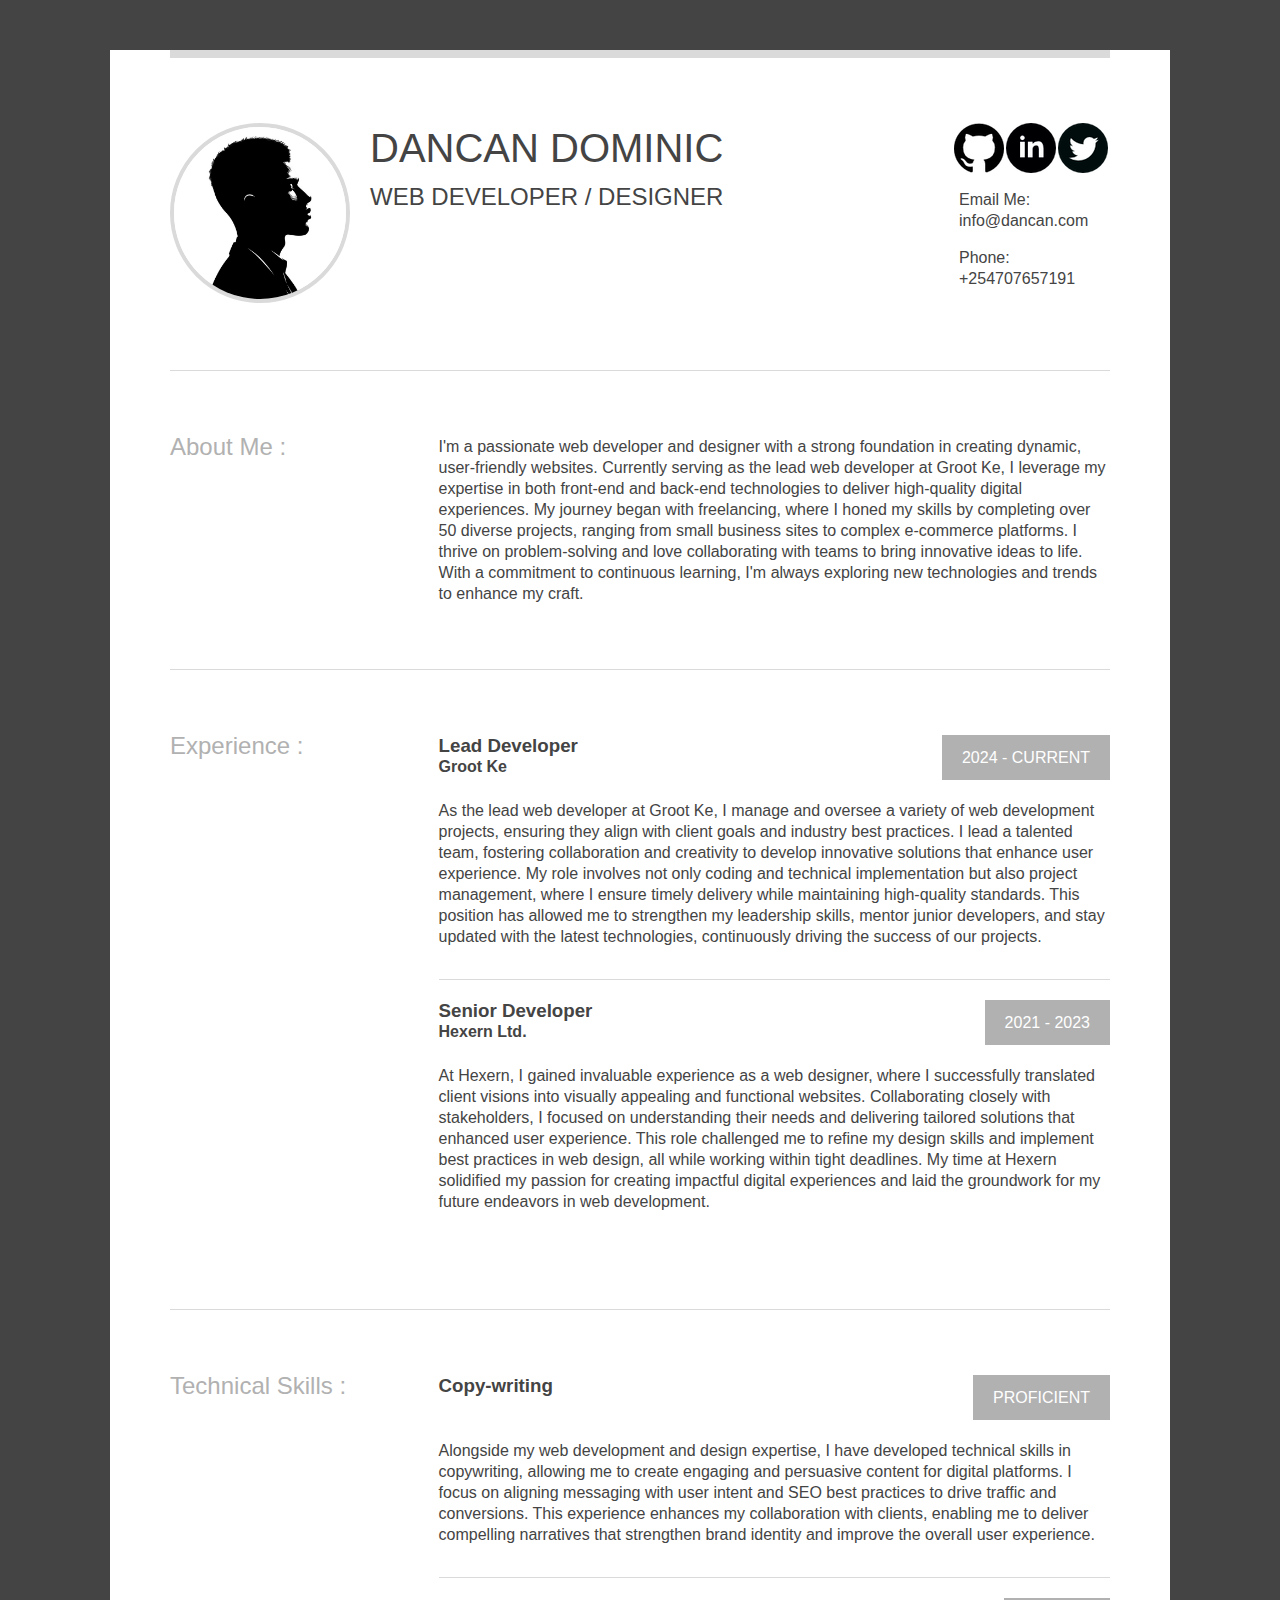
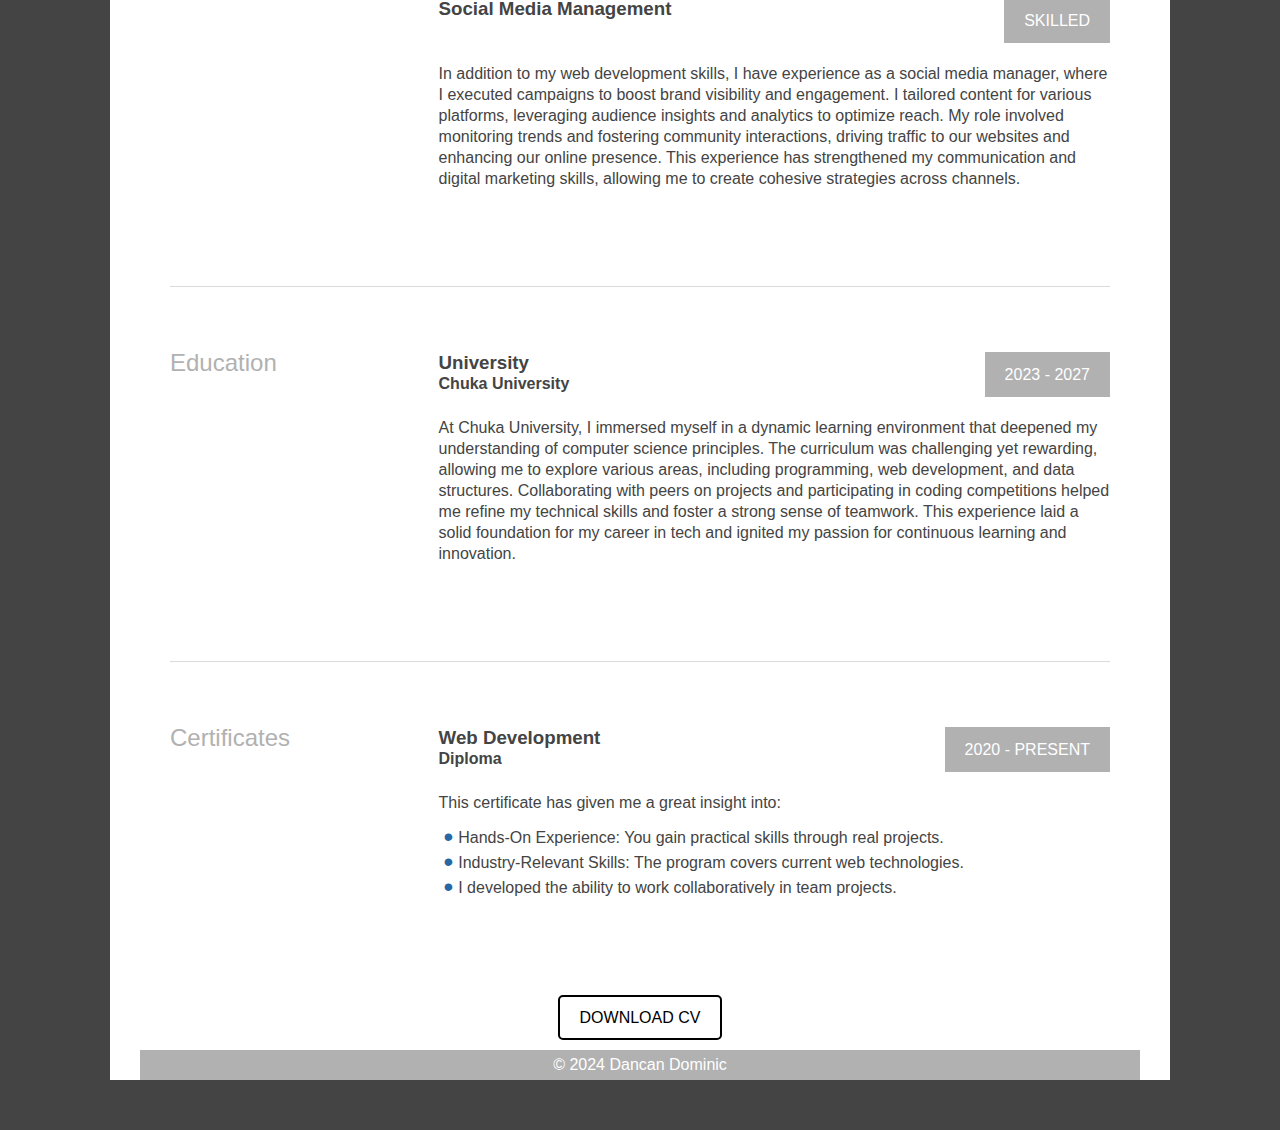
<file: cv/cv.html>
<!DOCTYPE html>
<html>
<head>
	<title>Dan CV</title>
	<link rel="stylesheet" type="text/css" href="css/style.css">
	<meta name="viewport" content="width=device-width, initial-scale=1.0">
	<link rel="shortcut icon" href="img/favicon.svg" type="image/svg+xml">
</head>
<body>

<div class="wrapper">
	<!-- Header -->
	<header class="header">
		<div class="section">
		 	<div class="header-part-one">
				<img src="img/logo.png" class="profile-img">
				<h1 class="profile-name">
					DANCAN DOMINIC
					<small>Web Developer / Designer</small>
				</h1>
			</div>
			<address class="header-part-two">
				<ul class="item">
					<li><a href="https://grootke.github.io/Groot-Ke" target="_blank" class="icon github"></a></li>
					<li><a href="https://www.linkedin.com/in/groot-ke-aa2598327" target="_blank" class="icon linkedin"></a></li>
					<li><a href="https://twitter.com/ke_groot" target="_blank" class="icon twitter"></a></li>
					<!-- <li><a href="www.github.com" target="_blank" class="icon github"></a></li> -->
				</ul>
			  	<div class="item">
		  			<span class="info">
		  				Email Me: <a href="mailto:dan.dom.emails@gmail.com">info@dancan.com</a>
			  		</span>
			  	</div>
			  	<div class="item">
			  		<span class="info">
			  			Phone: <a href="phone: +254707657191">+254707657191</a>
			  		</span>
			  	</div>
			</address>
		</div>
	</header>
	<!-- Header end -->

	<main>
		<!-- About me -->
		<section class="section">

			<h2 class="title">About Me :</h2>
			<article>
			  	<main class="article-content">
					I'm a passionate web developer and designer with a strong foundation in creating dynamic, user-friendly websites. Currently serving as the lead web developer at Groot Ke, I leverage my expertise in both front-end and back-end technologies to deliver high-quality digital experiences. My journey began with freelancing, where I honed my skills by completing over 50 diverse projects, ranging from small business sites to complex e-commerce platforms. I thrive on problem-solving and love collaborating with teams to bring innovative ideas to life. With a commitment to continuous learning, I'm always exploring new technologies and trends to enhance my craft.
			  	</main>
			</article>
		</section>
		<!-- About me end -->

	  	<!-- Work expirience -->
	  	<section class="section">
			<h2 class="title">Experience :</h2>
		  	<main>
				<article class="item">
					<header class="item__header">
						<div class="item__header-wrapper">
							<h3>Lead Developer</h3>
							<h4>Groot Ke</h4>
						</div>
						<span class="period">
							<time datetime="2014-02-10">2024</time> -
							<time datetime="2014-02-10">Current</time>
						</span>
					</header>
					<p>
						As the lead web developer at Groot Ke, I manage and oversee a variety of web development projects, ensuring they align with client goals and industry best practices. I lead a talented team, fostering collaboration and creativity to develop innovative solutions that enhance user experience. My role involves not only coding and technical implementation but also project management, where I ensure timely delivery while maintaining high-quality standards. This position has allowed me to strengthen my leadership skills, mentor junior developers, and stay updated with the latest technologies, continuously driving the success of our projects.
					</p>
				</article>
				<article class="item">
					<header class="item__header">
						<div class="item__header-wrapper">
							<h3>Senior Developer</h3>
							<h4>Hexern Ltd.</h4>
						</div>
						<span class="period">
							<time datetime="2014-02-10">2021</time> -
							<time datetime="2014-02-10">2023</time>
						</span>
					</header>
					<p>
						At Hexern, I gained invaluable experience as a web designer, where I successfully translated client visions into visually appealing and functional websites. Collaborating closely with stakeholders, I focused on understanding their needs and delivering tailored solutions that enhanced user experience. This role challenged me to refine my design skills and implement best practices in web design, all while working within tight deadlines. My time at Hexern solidified my passion for creating impactful digital experiences and laid the groundwork for my future endeavors in web development.
					</p>
				</article>
			</main>
	  	</section>
	  	<!-- Work expirience end-->

	  	<!-- Tehnical skills -->
	  	<section class="section">
			<h2 class="title">Technical Skills :</h2>
		  	<main>
				<article class="item">
					<header class="item__header">
						<div class="item__header-wrapper">
							<h3>Copy-writing</h3>
						</div>
						<span class="period">
							Proficient
						</span>
					</header>
					<p>
						Alongside my web development and design expertise, I have developed technical skills in copywriting, allowing me to create engaging and persuasive content for digital platforms. I focus on aligning messaging with user intent and SEO best practices to drive traffic and conversions. This experience enhances my collaboration with clients, enabling me to deliver compelling narratives that strengthen brand identity and improve the overall user experience.
					</p>
				</article>
				<article class="item">
					<header class="item__header">
						<div class="item__header-wrapper">
							<h3>Social Media Management</h3>
						</div>
						<span class="period">
							Skilled
						</span>
					</header>
					<p>

In addition to my web development skills, I have experience as a social media manager, where I executed campaigns to boost brand visibility and engagement. I tailored content for various platforms, leveraging audience insights and analytics to optimize reach. My role involved monitoring trends and fostering community interactions, driving traffic to our websites and enhancing our online presence. This experience has strengthened my communication and digital marketing skills, allowing me to create cohesive strategies across channels.
					</p>
				</article>
			</main>
	  	</section>
		<!-- Tehnical skills end -->



		<!-- Work expirience -->
	  	<section class="section">
			<h2 class="title">Education</h2>
		  	<main>
				<article class="item">
					<header class="item__header">
						<div class="item__header-wrapper">
							<h3>University</h3>
							<h4>Chuka University</h4>
						</div>
						<span class="period">
							<time datetime="2014-02-10">2023</time> -
							<time datetime="2014-02-10">2027</time>
						</span>
					</header>
					<p>
                    At Chuka University, I immersed myself in a dynamic learning environment that deepened my understanding of computer science principles. The curriculum was challenging yet rewarding, allowing me to explore various areas, including programming, web development, and data structures. Collaborating with peers on projects and participating in coding competitions helped me refine my technical skills and foster a strong sense of teamwork. This experience laid a solid foundation for my career in tech and ignited my passion for continuous learning and innovation.
					</p>
				</article>
			</main>
	  	</section>
	  	<!-- Work expirience end-->

	  	<!-- Certificates -->
	  	<section class="section">
			<h2 class="title">Certificates</h2>
		  	<main>
		  		<article class="item">
					<header class="item__header">
						<div class="item__header-wrapper">
							<h3>
								<a class="certificate" href="https://google.com" target="_blank">Web Development</a>
							</h3>
							<h4>Diploma</h4>
						</div>
						<span class="period">
							<time datetime="2017">2020</time> -
							<time datetime="present">Present</time>
						</span>
					</header>
					<p>
						This certificate has given me a great insight into:
						<ul class="list">
							<li>Hands-On Experience: You gain practical skills through real projects.</li>
							<li>Industry-Relevant Skills: The program covers current web technologies.</li>
							<li>I developed the ability to work collaboratively in team projects.</li>
						</ul>
					</p>
				</article>
			</main>
	  	</section>
	  	<!-- Certificates end-->

  	</main>
 <div class="cv-download">
	 <a href="img/cv.pdf" class="btn-primary">DOWNLOAD CV</a>
 </div>
  	<!-- Footer -->
	<footer class="footer">
		<div class="content-footer">
			&copy; 2024 Dancan Dominic
		</div>
	</footer>
	<!-- Footer end -->
</div>

</body>
</html>
</file>
<file: cv/css/style.css>
* {
	margin: 0;
	padding: 0;
	box-sizing: border-box;
}

body {
	background: #444;
	font: 13px 'Open Sans', Arial, sans-serif;
	line-height: 21px;
	font-size: 100%;
	color: #444;
}

/* We tell all items to be 100% width */
.header, .article-content, .nav, .aside, .footer {
  flex: 1 100%;
}

.wrapper {
	display: flex;
	flex-flow: row wrap;
	background: white;
	margin: 50px auto;
	max-width: 1060px;
}

@media all and (max-width: 1060px) {
  .wrapper { margin: 0; }
}

.article-content { flex: 5; }

.article-title { 
	order: 1; 
	flex: 2;
}	

.section {
	/*flex-direction: row;*/
	border-top: 1px solid #dadada;
	margin: 0 60px 0 60px;
	/*display: flex;*/
	padding: 65px 0 65px 0;
	display: grid;
	grid-template-columns: 2fr 5fr;
}
.header > .section {
	border-top: 8px solid #dadada !important;
	display: flex;
	justify-content: space-between;
}
.title {
	margin: 0;
	color: #b1b1b1;
	font-family: 'Open Sans', Arial, sans-serif;
	font-weight: 300;
}

.content-footer {
	color: white;
	margin: 0 30px 0 30px;
	height: 30px;
	background: #b1b1b1;
	padding-top: 4px;
	text-align: center;
}

.header-part-one {
	order: 1;
	flex: 5;
	display: flex;
}

.header-part-two {
	order: 2;
}

.header-part-two .item {
	display: flex;
	list-style: none;
	font-style: normal;
}

.header-part-two .item a {
	display: block;
}

.article-content > .item ~ .item {
    margin: 20px 0 0 0;
	padding: 20px 0 0 0;
	border-top: 1px solid #dadada;
}

main > article ~ article {
    margin: 20px 0 0 0;
	padding: 20px 0 0 0;
	border-top: 1px solid #dadada;
}

.profile-img {    
	width: 180px;
    height: 180px;
    object-fit: cover;
    border-radius: 50%;
    border: 4px solid #dadada;
}

.profile-name {
	color: #444;
    font-size: 40px;
    line-height: 50px;
    margin-left: 20px;
	font-family: 'Open Sans', Arial, sans-serif;
	font-weight: 300;
}

.profile-name > small {
	display: flex;
	text-transform: uppercase;
    color: #444;
    font-size: 24px;
    line-height: 48px;
}

.period {
	float: right;
    padding: 12px 20px;
    background-color: #b1b1b1;
    color: #fff;
    -webkit-transition: background-color 0.3s;
    -o-transition: background-color 0.3s;
    transition: background-color 0.3s;
    text-transform: uppercase;
}

.item > h3 {
	margin: 0;
}

.item:hover .period {
    background-color: #2767a4;
}

.item > h4 {
	margin-top: 10px;
	font-weight: 300;

}

.item {
	margin-bottom: 2em;
}

.item > li {
	margin-right: 2px;
}

.item__header {
	display: flex;
    justify-content: space-between;
    align-items: flex-start;
    margin-bottom: 20px;
}

.header-part-two .item { margin-bottom: 1em; }

.icon {
	width: 50px;
	height: 50px;
	background-repeat: no-repeat;
}

.info {
	float: right;
    padding-left: 5px;
    transition: background-color 0.3s;
    /*font-size: 10px;*/
}


.info > a {
	text-decoration: none;
	color: #444;
}
.github {
    background: url("../img/github.png");
}
.linkedin {
	background: url("../img/linkedin.png");
}

.twitter {
	background: url("../img/twitter.png");
}
.github:hover {
    background: url("../img/hgithub.png");
}

.linkedin:hover {
	background: url("../img/hlinkedin.png");
}

.twitter:hover {
	background: url("../img/htwitter.png");
}

/* Medium screens */
@media all and (max-width: 870px) {
	.section {
		display: block;
	}

	.title {
		margin-bottom: 20px;
	}

	.header .section {
		flex-direction: column;
		align-items: center;
	}

	.header-part-one {
		flex-direction: column;
		align-items: center;
	}

	.info {
		display: inline-flex;
	}

	.info a {
		margin-left: 5px;
	}

	.profile-name {
	    margin-left: 0;
		text-align: center;
	}

}

@media all and (max-width: 600px) {

	.item__header {
		display: block;
	}

	.item__header-wrapper {
		margin-bottom: 20px;
	}

	.period {
		float: none;
	}
}

@media all and (max-width: 350px) {

	.period {
		display: block;
	}
}

.list {
	list-style: none;
	padding-top: 10px;
	margin: 0;
}

.list li {
	padding-left: 1em; 
	text-indent: -.7em;
}

.list li::before {
	position: relative;
	top: 3px;
	margin-right: 5px;
	content: "\002022";
	color: #2767a4;
	font-size: 28px;
}

.certificate {
	text-decoration: none;
	color: inherit;
}
  .cv-download {
      display: flex;
      justify-content: center; /* Centers the button */
      margin: 0 auto;
      padding-bottom: 10px;
  }

  .btn-primary {
      display: inline-block; /* Inline block for padding and margin */
      padding: 10px 20px; /* Adjust padding as needed */
      background-color: white; /* Initial background color */
      color: black; /* Initial text color */
      text-decoration: none; /* Remove underline from link */
      border: 2px solid black; /* Optional: Add a border */
      border-radius: 5px; /* Optional: Rounded corners */
      transition: background-color 0.3s, color 0.3s; /* Smooth transition */
  }

  .btn-primary:hover {
      background-color: black; /* Background color on hover */
      color: white; /* Text color on hover */
  }
</file>
